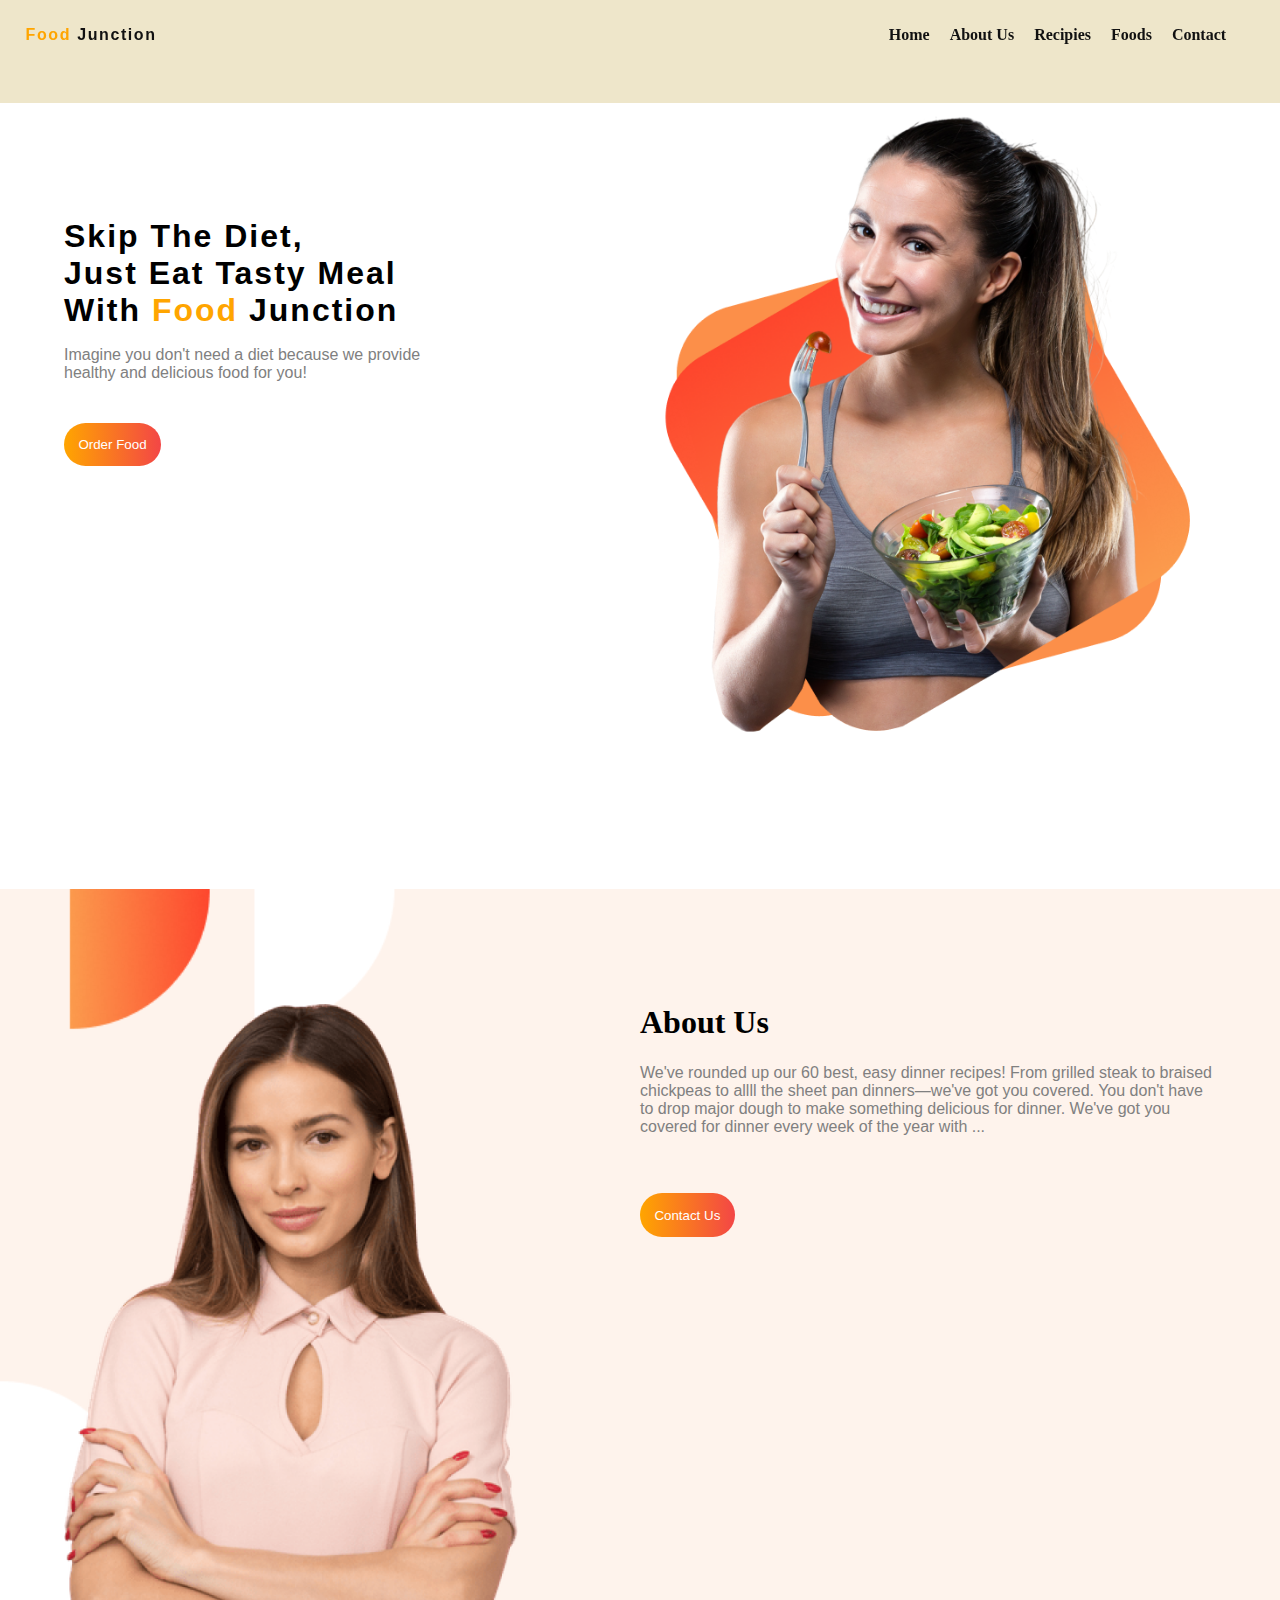
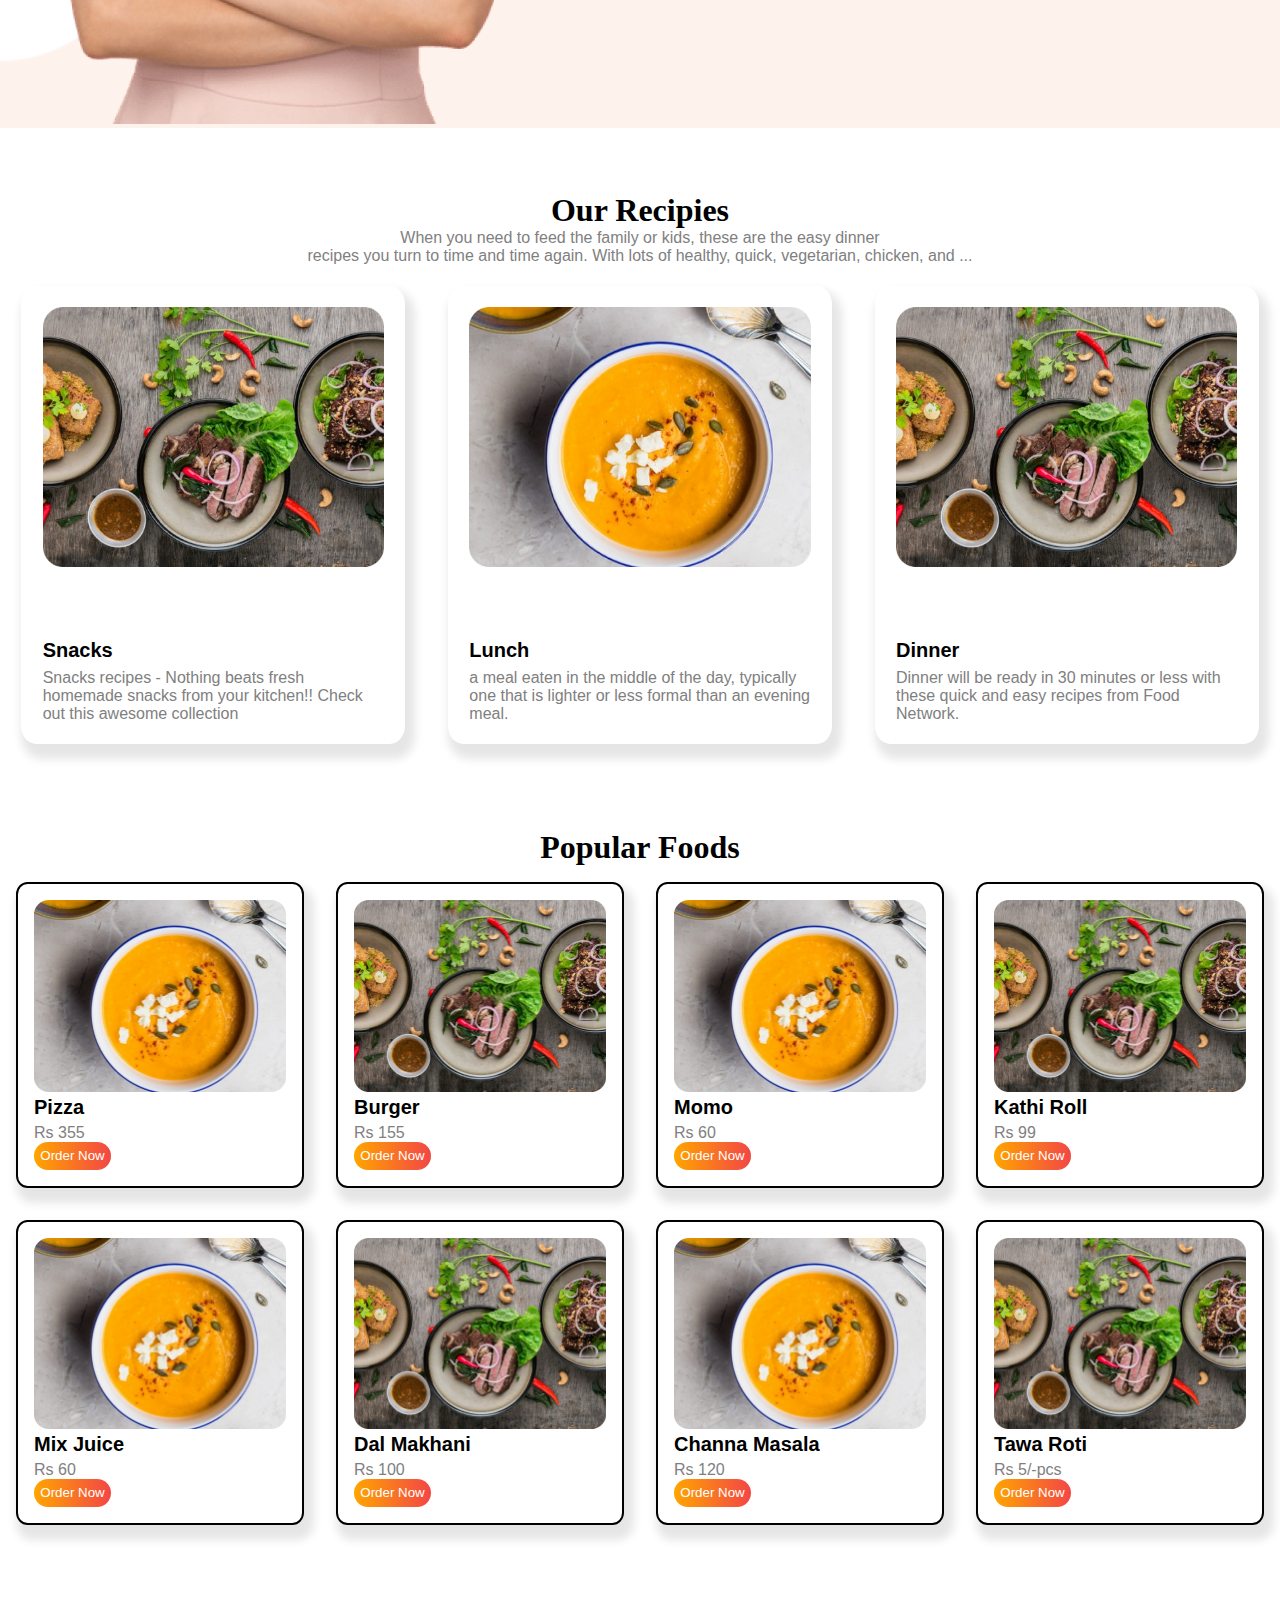
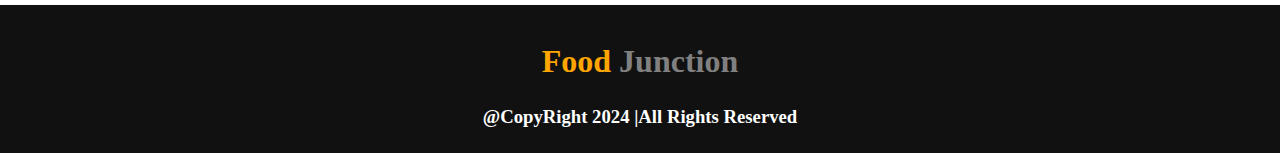
<file: Restaurant Website/index.html>
<!DOCTYPE html>
<html lang="en">
<head>
    <meta charset="UTF-8">
    <meta http-equiv="X-UA-Compatible" content="IE=edge">
    <meta name="viewport" content="width=device-width, initial-scale=1.0">
    <title>Food Network</title>
    <link rel="stylesheet" href="./CSS/style.css">
</head>
<body>
    
    
    <section class="navBar">
        <div class="topNav">

            <div class="logo">
                <a href="#welcome"><span>Food</span> Junction</a>
            </div>
            
            <div class="navItems">
                <a href="#welcome">Home</a>
                <a href="#about">About Us</a>
                <a href="#recipies">Recipies</a>
                <a href="#foods">Foods</a>
                <a href=contact.html>Contact</a>
            </div>
        </div>
    </section>
    <section class="welcome" id="welcome">
        <div class="welcomeMain">
            <div class="welcomeLeft">
                <h1>Skip The Diet,<br>Just Eat Tasty Meal
                <br>With <span>Food</span> Junction</h1>

                <p>Imagine you don't need a diet because we provide
                    <br>healthy and delicious food for you!
                </p>
                <button><a href=order.html>Order Food</a></button>
            </div>

            <div class="welcomeRight">
                <img src="./img/Group 8425.png" alt="">
            </div>
        </div>
    </section>
    <section class="about" id="about">

        <div class="aboutMain">
            <div class="aboutLeft">
                <img class="img-responsive" src="./img/Person Image.png" alt="">
            </div>

            <div class="aboutRight">
                <h1>About Us</h1>
                <p>We've rounded up our 60 best, easy dinner recipes! From grilled steak to braised chickpeas to allll the sheet pan dinners—we've got you covered. You don't have to drop major dough to make something delicious for dinner. We'​ve got you covered for dinner every week of the year with ... </p>
                <button><a href=contact.html>Contact Us</a></button>
            </div>
        </div>

    </section>
    <section class="recipies" id="recipies">


        <div class="recipiesMain">


            <div class="recipiesHead">
                <h1 class="text-center" >Our Recipies</h1>
                <p class="text-center" >
                    When you need to feed the family or kids, these are the easy dinner<br> recipes you turn to time and time again. With lots of healthy, quick, vegetarian, chicken, and ...</p>
            </div>


            <div class="recipieControl">
                <div class="recipiesBox">
                    <div class="recBox">
                        <img class="img-responsive" src="./img/Project Cover1.jpg" alt="">

                        <div class="imgDesc">
                            <h2>Snacks</h2>
                            <p>Snacks recipes - Nothing beats fresh homemade snacks from your kitchen!! Check out this awesome collection </p>
                        </div>
                    </div>
                    
                </div>

                <div class="recipiesBox">
                    <div class="recBox">
                        <img class="img-responsive"  src="./img/Project Cover.png" alt="">

                        <div class="imgDesc">
                            <h2>Lunch</h2>
                            <p>a meal eaten in the middle of the day, typically one that is lighter or less formal than an evening meal.</p>
                        </div>
                    </div>
                    
                </div>

                <div class="recipiesBox">
                    <div class="recBox">
                        <img class="img-responsive"  src="./img/Project Cover1.jpg" alt="">

                        <div class="imgDesc">
                            <h2>Dinner</h2>
                            <p>Dinner will be ready in 30 minutes or less with these quick and easy recipes from Food Network.</p>
                        </div>
                    </div>
                    
                </div>

            </div>

        </div>


    </section>
    <section class="foods" id="foods">


        <div class="foodsMain">


            <div class="foodsHead">
                <h1 class="text-center" >Popular Foods</h1>
               
            </div>

            <div class="foodArea">

                    <div class="foodsControl">
                        <div class="foodBox">
                            <div class="foodContainerBox">
                                <img class="img-responsive" src="./img/Project Cover.png" alt="">

                                <div class="imgDesc">
                                    <h2>Pizza</h2>
                                    <p>Rs 355</p>
                                    <button>Order Now</button>
                                
                                </div>
                            </div>
                            
                        </div>
                    </div>
                    <div class="foodsControl">
                        <div class="foodBox">
                            <div class="foodContainerBox">
                                <img class="img-responsive" src="./img/Project Cover1.jpg" alt="">

                                <div class="imgDesc">
                                    <h2>Burger</h2>
                                    <p>Rs 155</p>
                                    <button>Order Now</button>
                                
                                </div>
                            </div>
                            
                        </div>
                    </div>
                    <div class="foodsControl">
                        <div class="foodBox">
                            <div class="foodContainerBox">
                                <img class="img-responsive" src="./img/Project Cover.png" alt="">

                                <div class="imgDesc">
                                    <h2>Momo</h2>
                                    <p>Rs 60</p>
                                    <button>Order Now</button>
                                
                                </div>
                            </div>
                            
                        </div>
                    </div>
                    <div class="foodsControl">
                        <div class="foodBox">
                            <div class="foodContainerBox">
                                <img class="img-responsive" src="./img/Project Cover1.jpg" alt="">

                                <div class="imgDesc">
                                    <h2>Kathi Roll</h2>
                                    <p>Rs 99</p>
                                    <button>Order Now</button>
                                
                                </div>
                            </div>
                            
                        </div>
                    </div>

             </div>
        </div>
        <div class="foodArea">

            <div class="foodsControl">
                <div class="foodBox">
                    <div class="foodContainerBox">
                        <img class="img-responsive" src="./img/Project Cover.png" alt="">

                        <div class="imgDesc">
                            <h2>Mix Juice</h2>
                            <p>Rs 60</p>
                            <button>Order Now</button>
                        
                        </div>
                    </div>
                    
                </div>
            </div>
            <div class="foodsControl">
                <div class="foodBox">
                    <div class="foodContainerBox">
                        <img class="img-responsive" src="./img/Project Cover1.jpg" alt="">

                        <div class="imgDesc">
                            <h2>Dal Makhani</h2>
                            <p>Rs 100</p>
                            <button>Order Now</button>
                        
                        </div>
                    </div>
                    
                </div>
            </div>
            <div class="foodsControl">
                <div class="foodBox">
                    <div class="foodContainerBox">
                        <img class="img-responsive" src="./img/Project Cover.png" alt="">

                        <div class="imgDesc">
                            <h2>Channa Masala</h2>
                            <p>Rs 120</p>
                            <button>Order Now</button>
                        
                        </div>
                    </div>
                    
                </div>
            </div>
            <div class="foodsControl">
                <div class="foodBox">
                    <div class="foodContainerBox">
                        <img class="img-responsive" src="./img/Project Cover1.jpg" alt="">

                        <div class="imgDesc">
                            <h2>Tawa Roti</h2>
                            <p>Rs 5/-pcs</p>
                            <button>Order Now</button>
                        
                        </div>
                    </div>
                    
                </div>
            </div>

     </div>
</div>
    </section>
    <section class="footer">
        <h1 class="text-center"><span>Food</span> Junction</h1>
        <h3 class="text-center">@CopyRight 2024 |All Rights Reserved</h3>
    </section>
</body>
</html>
</file>
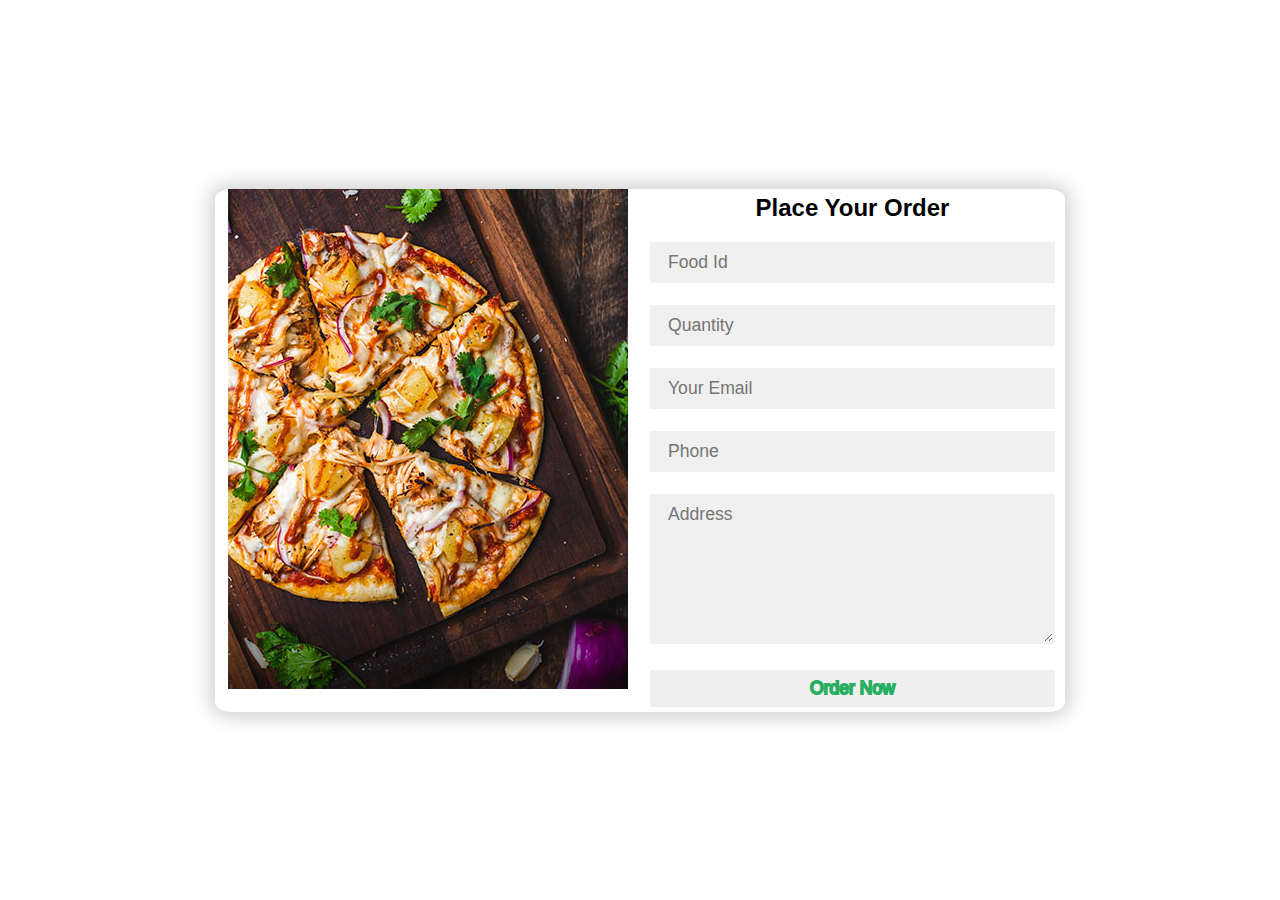
<file: Restaurant Website/order.html>
<!DOCTYPE html>
<html lang="en">
<head>
    <meta charset="UTF-8">
    <meta http-equiv="X-UA-Compatible" content="IE=edge">
    <meta name="viewport" content="width=device-width, initial-scale=1.0">
    <title>Order Food</title>
    <style>
        *{
	padding: 0;
	margin: 0;
	box-sizing: border-box;
	font-family: 'Quicksand', sans-serif;
}

body{
	height: 100vh;
	width: 100%;
}

.container{
	position: relative;
	width: 100%;
	height: 100%;
	display: flex;
	justify-content: center;
	align-items: center;
	padding: 20px 10px;
	
}

.contact-box{
	max-width: 850px;
	display: grid;
	grid-template-columns: repeat(2, 1fr);
	justify-content: center;
	align-items: center;
	text-align: center;
	background-color: #fff;
	box-shadow: 0px 0px 19px 5px rgba(0,0,0,0.19);
	border-radius: 2%;
}

.left{
	background:  no-repeat center;
	background-size: cover;
	height: 100%;
	
}


.right{
	padding: 5px 10px;
}

h2{
	position: relative;
	padding: 0 0 10px;
	margin-bottom: 10px;
}



.field{
	width: 100%;
	border: 2px solid rgba(0, 0, 0, 0);
	outline: none;
	background-color: rgba(230, 230, 230, 0.6);
	padding: 0.5rem 1rem;
	font-size: 1.1rem;
	margin-bottom: 22px;
	transition: .3s;
}

.field:hover{
	background-color: rgba(0, 0, 0, 0.1);
}

textarea{
	min-height: 150px;
}

.btn{
	width: 100%;
	padding: 0.5rem 1rem;
	/* background-color: #2ecc71; */
	color: #fff;
	font-size: 1.1rem;
	border: none;
	outline: green;
	cursor: pointer;
	transition: .3s;
	-webkit-text-stroke: #27ae60 2px;
	
}


.btn:hover{
    /* border: 2px solid green; */
	background-color: aliceblue;
}

.field:focus{
    border: 2px solid rgba(30,85,250,0.47);
    background-color: #fff;
}
    </style>
</head>
<body>
    <body>
        <div class="container">
            <div class="contact-box">
                <div class="left"><img src="./img/pizza.jpg" alt="" srcset=""></div>
                <div class="right">
                    <h2>Place Your Order</h2>
                    <input type="text" class="field" placeholder="Food Id">
                    <input type="number" name="" class="field"placeholder="Quantity" id="">
                    <input type="text" class="field" placeholder="Your Email">
                    <input type="text" class="field" placeholder="Phone">
                    <textarea placeholder="Address" class="field"></textarea>
                    <button class="btn">Order Now</button>
                </div>
            </div>
        </div>
    </body>
</body>
</html>
</file>
<file: Restaurant Website/CSS/style.css>
*{
    margin: 0;
    padding: 0;
    box-sizing: border-box;
    scroll-behavior: smooth;
}

.text-center{
    text-align: center;
}

.secondary{
    color: orange;
}


img-responsive{
    width: 100%;
}
h2{
    font-family:'Trebuchet MS', 'Lucida Sans Unicode', 'Lucida Grande', 'Lucida Sans', Arial, sans-serif;
    
}

p{
    font-family: Verdana, Geneva, Tahoma, sans-serif;
    color: gray;
}


button{
    color: #fff;
    padding: 2.5%;
    background-image: linear-gradient(to right, orange ,rgb(243, 70, 70));
    border-radius: 25px;
    cursor: pointer;
    border: transparent;
    
}

 button:hover{
    background-image: linear-gradient(to left, orange ,rgb(243, 70, 70));
}

button a{
    text-decoration: none;
    color: #fff;
}

 .navBar{
    position: sticky;
    top: 0;
    background-color: rgba(221, 205, 150, 0.5);
    padding-bottom: 1%;
 }

.topNav{
    display: flex;
    justify-content: space-between;
    padding: 2%;
    height: 10vh;

  
    
}

.navBar a{
    text-decoration: none;
    font-weight: 800;
    
    
}

.topNav .logo a{
    color: #111;
    font-weight: 900;
    letter-spacing: 0.1em;
    font-family: 'Franklin Gothic Medium', 'Arial Narrow', Arial, sans-serif;
}

.topNav .logo a span{
    color: orange;
}

.topNav .navItems{
    margin-right: 1%;
}

.topNav .navItems a{
    margin-right: 1em;
    color: #111;
}

.topNav .navItems a:hover{
    color: orange;
}
.welcomeMain{
    display: flex;
    /* border: 2px solid; */
    margin: 0 5%;
}

.welcomeMain .welcomeLeft{
    padding-top: 10%; 
    width: 50%;
} 

.welcomeMain .welcomeRight{
    width: 50%;
    
    
}

.welcomeMain .welcomeRight img{
     max-width: 100%;
    max-height: 80vh;
} 

.welcomeLeft h1{
    font-size: 2em;
    padding-bottom: 3%;
    letter-spacing: 2px;
    font-weight: 800;
    font-family: 'Franklin Gothic Medium', 'Arial Narrow', Arial, sans-serif;
}

.welcomeLeft h1 span{
    color: orange;
    
}

.welcomeLeft p{
    color: gray;
    padding-bottom: 7%;
}
section.about{
    background-image: url('../img/7.png');
    background-repeat: no-repeat;
    /* background-position: center; */
    /* width: 100vw; */
    /* border: 2px solid; */
    background-size: cover;
    
}

.aboutMain{
    display: flex;
    /* border: 2px solid; */
    margin: 0 5%;
    margin-top: 10%;
    

    
}

.aboutMain .aboutLeft{
    width: 50%;
    margin-top: 10%;
}

.aboutMain .aboutRight{
    width: 50%;
    margin-top: 10%;
}

.aboutMain .aboutRight h1{
    padding-bottom: 4%;
}
.aboutMain .aboutRight p{
    padding-bottom: 10%;
}

.aboutMain .aboutLeft img {
    max-width: 100%;
    max-height: 80vh;
    /* width: 100px; */
}
.recipies{
    margin-top: 5%;
}

.recipieControl{
    display: flex;
}

.recBox{
    /* border: 2px solid; */
    padding: 5%;
    margin: 5%;
    box-shadow:5px 10px 10px 5px rgba(0, 0, 0, 0.1) ;
    border-radius: 4%;
    
}

.recBox img{
    max-width: 100%;
    margin-bottom: 20%;
    
}
.statusBar{
    /* border: 2px solid; */
    margin: 4% 2%;
    padding: 3%;
    box-shadow:10px 10px 10px 10px  rgba(0, 0, 0, 0.2) ;
    border-radius: 20px;
}

.statusMain{
    display: flex;
    justify-content: space-between;
}
.foods{
    margin-top: 5%;
}

.foodArea{
    display: flex;
    
}


.foodBox{
    /* border: 2px solid; */
    padding: 5%;
    margin: 5%;
    box-shadow:5px 10px 10px 5px rgba(0, 0, 0, 0.1) ;
    border-radius: 4%;
    border: 2px solid;

    
    
}

.foodBox img{
    max-width: 100%;
    
    
}

.imgDesc h2 {
    width: 100%;
    font-size: 20px;
    font-weight: 900;
    padding-bottom: 2%;
}
section.footer{
    background-color: #111;
    margin-top: 5%;

}
.footer h1 span{
    color: orange;
}
.footer h1{
    color: gray;
    padding-top: 3%;
}

.footer h3{
    color: #fff;
    padding: 2% 0;
}
</file>
